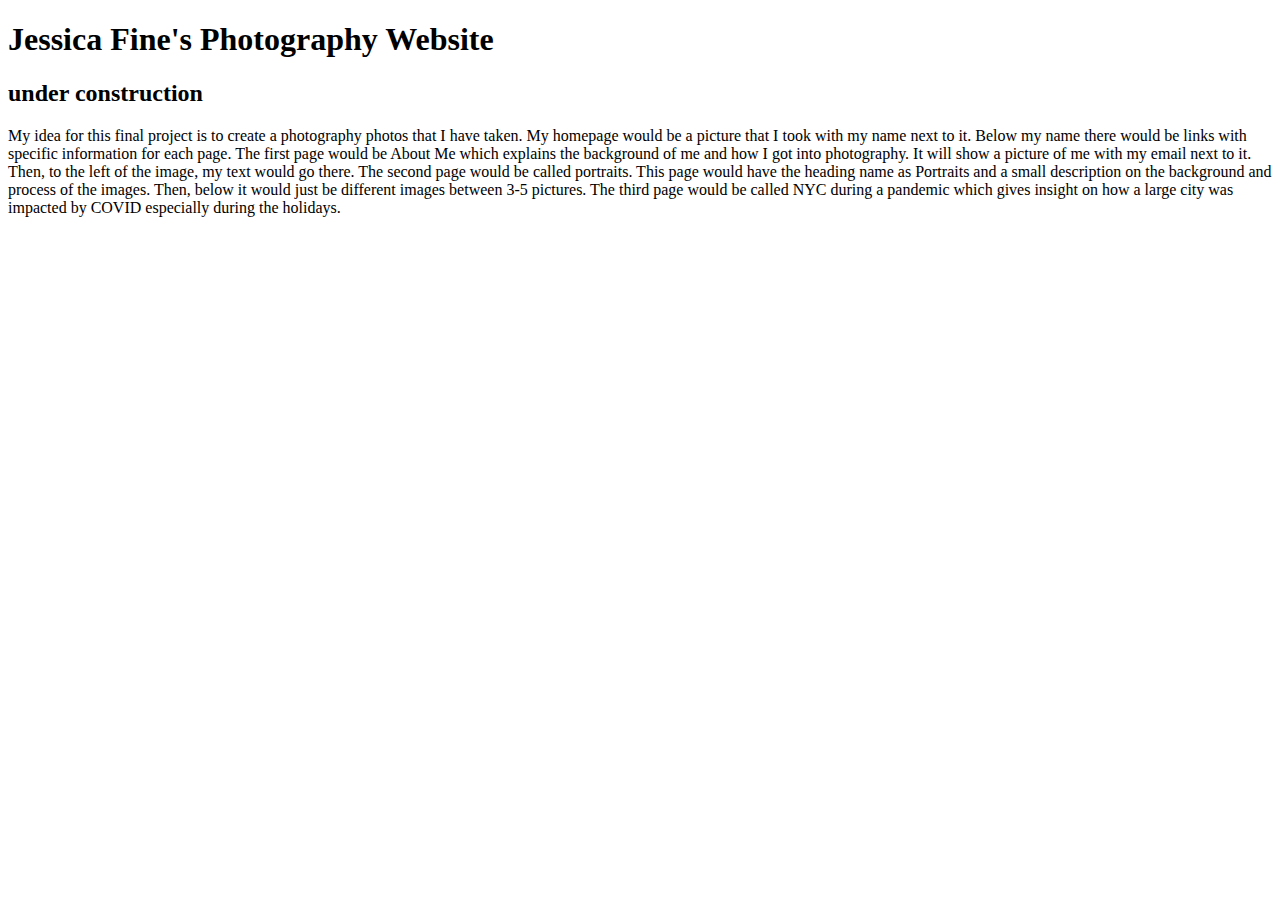
<file: index.html>
<!DOCTYPE html>
<html lang="en">
<head>
    <meta charset="UTF-8">
    <meta name="viewport" content="width=device-width, initial-scale=1.0">
    <title>Jfinephotography</title>
</head>

<body>
    <header>
        <h1> Jessica Fine's Photography Website </h1>
        <h2> under construction </h2>
    </header>
  

    <main> 
        <p> My idea for this final project is to create a photography photos that I have taken. My homepage would be a picture that I took with my name next to it. Below my name there would be links with specific information for each page. 

            The first page would be About Me which explains the background of me and how I got into photography. It will show a picture of me with my email next to it. Then, to the left of the image, my text would go there. 

            The second page would be called portraits. This page would have the heading name as Portraits and a small description on the background and process of the images. Then, below it would just be different images between 3-5 pictures. 

            The third page would be called NYC during a pandemic which gives insight on how a large city was impacted by COVID especially during the holidays. </p>
    </main>

</body>
</html>
</file>
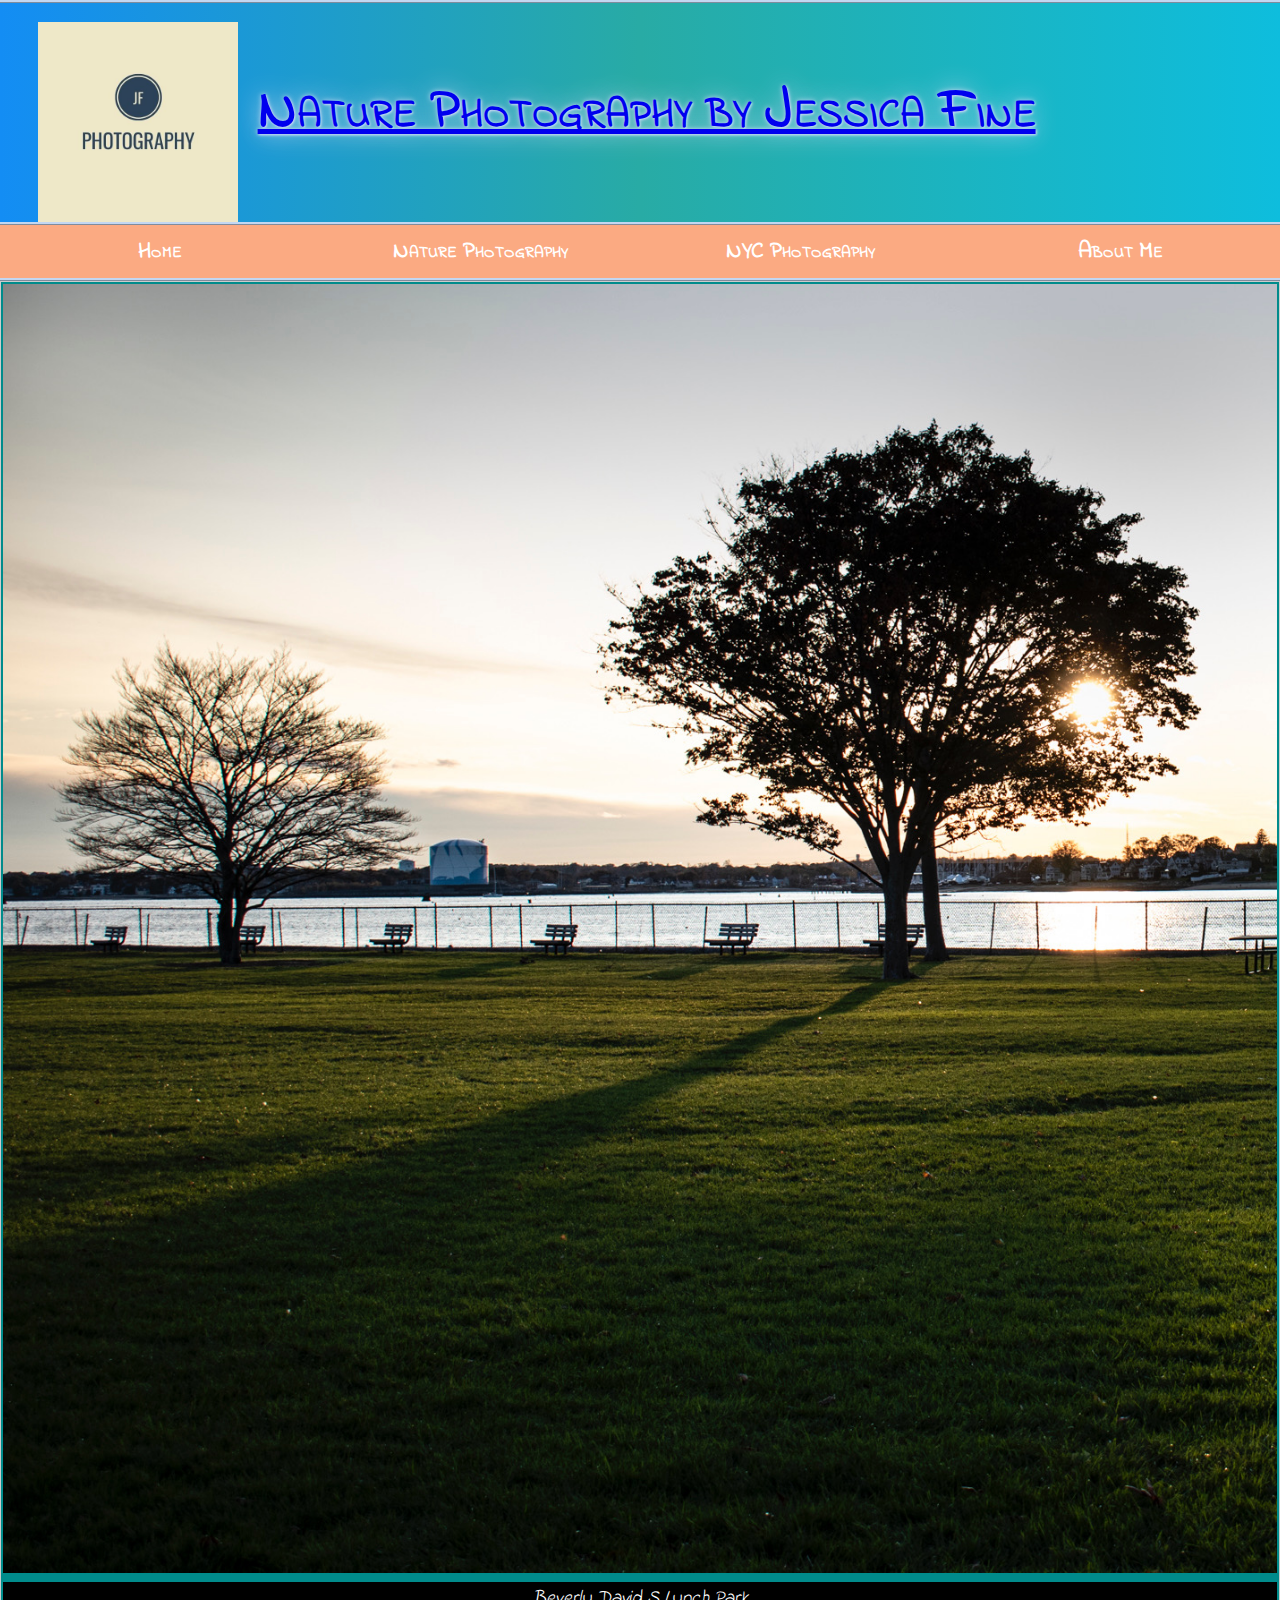
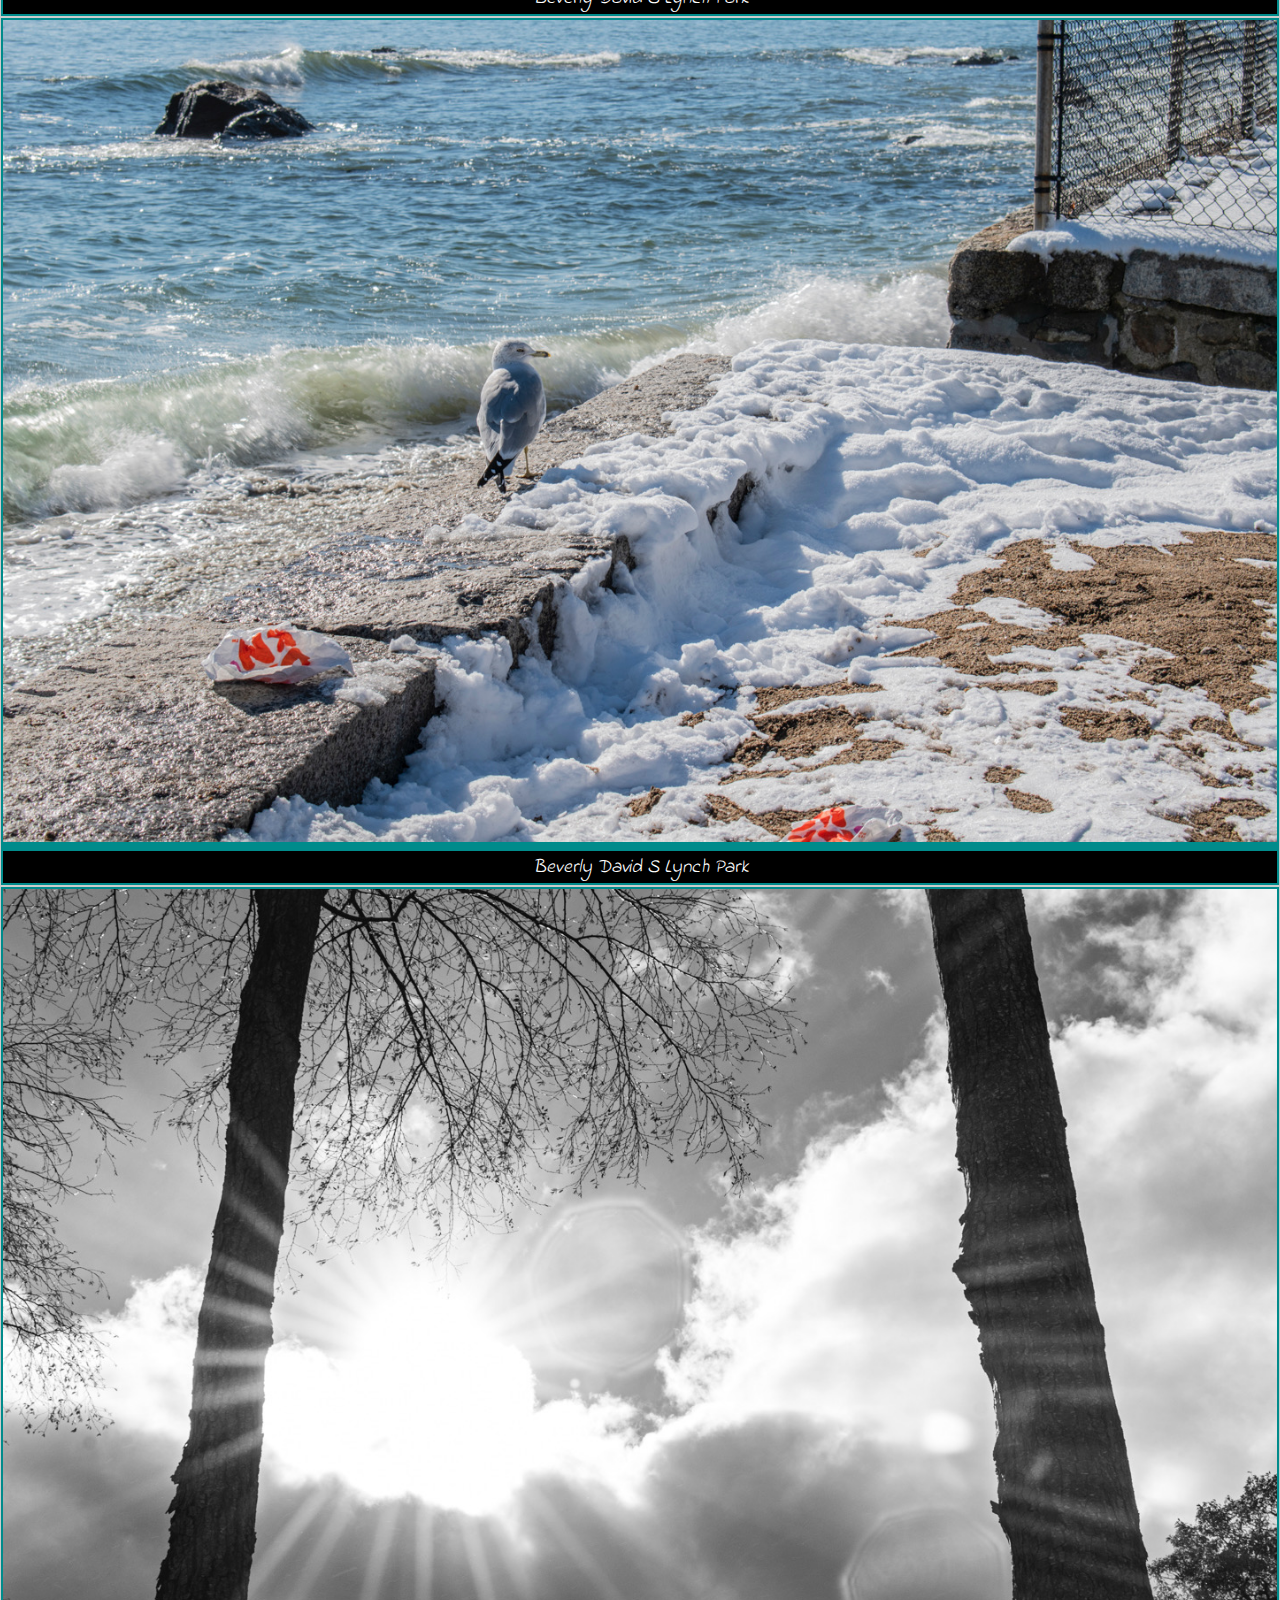
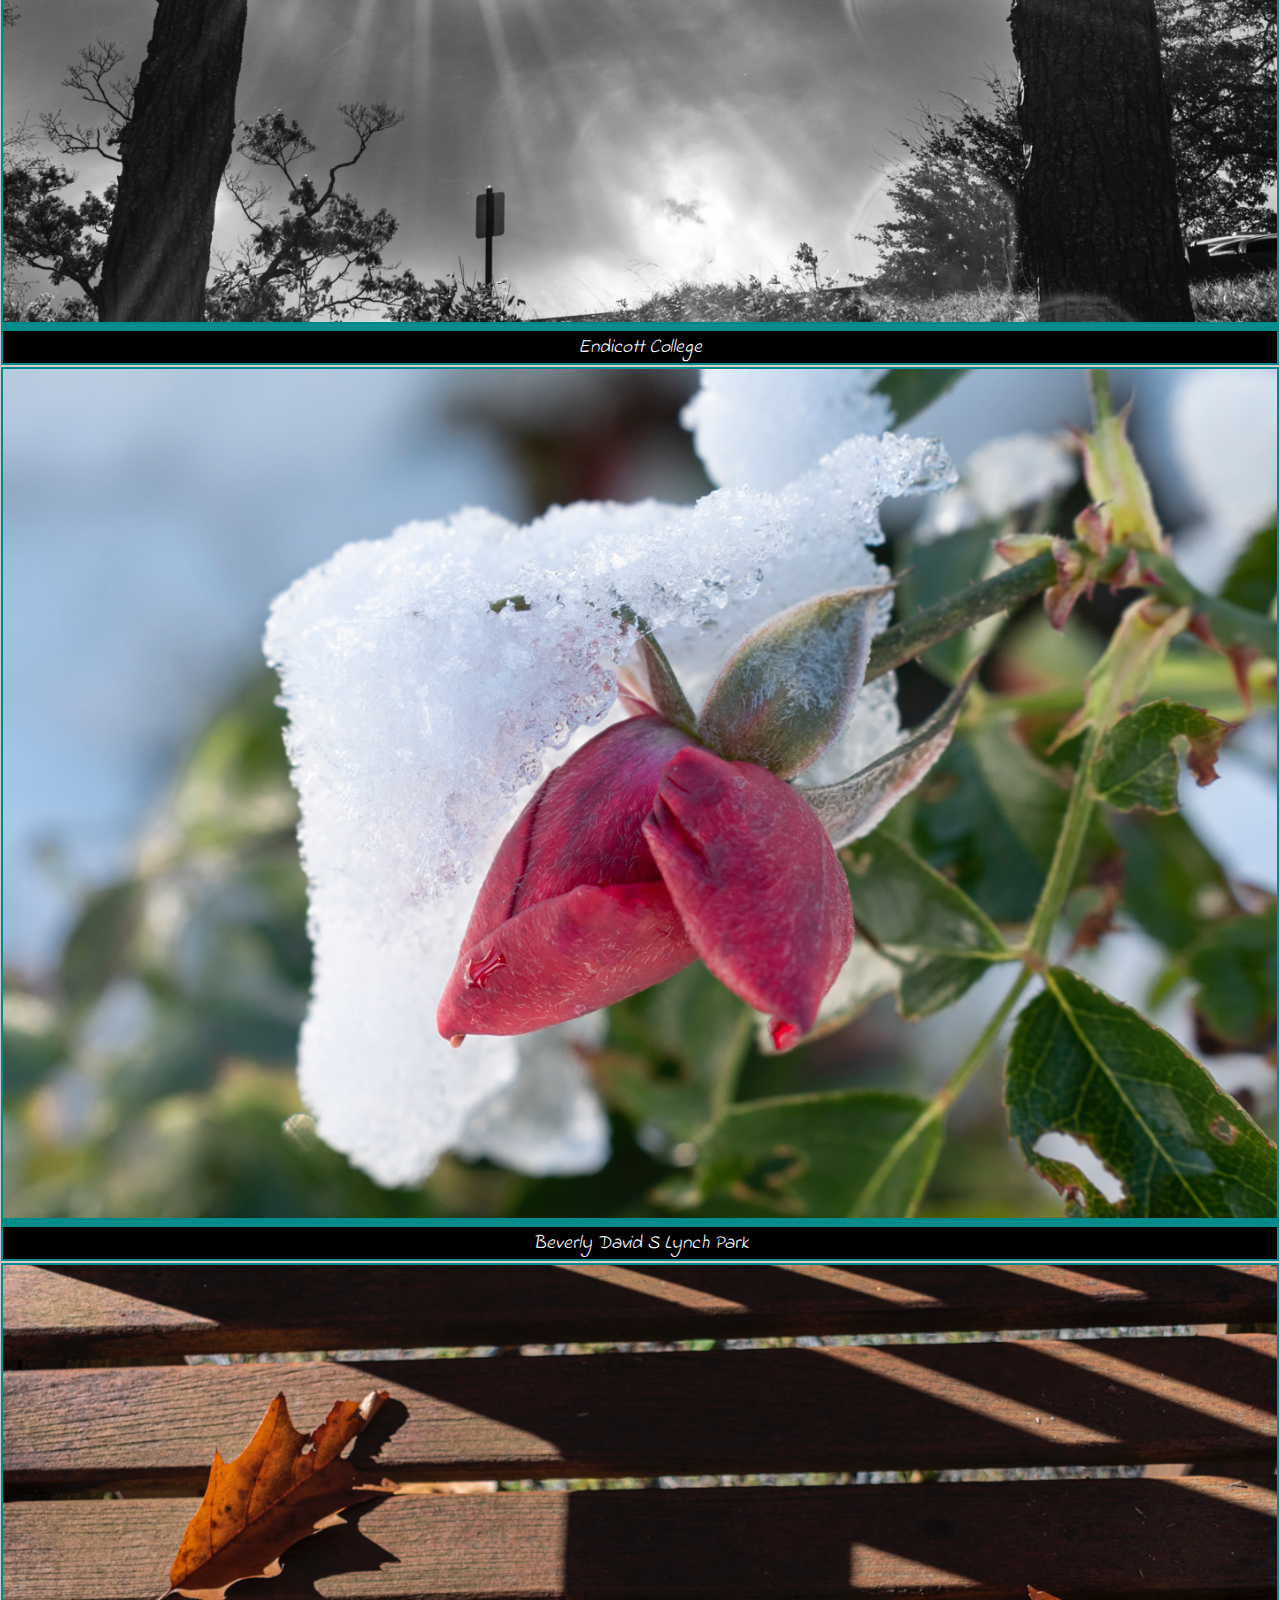
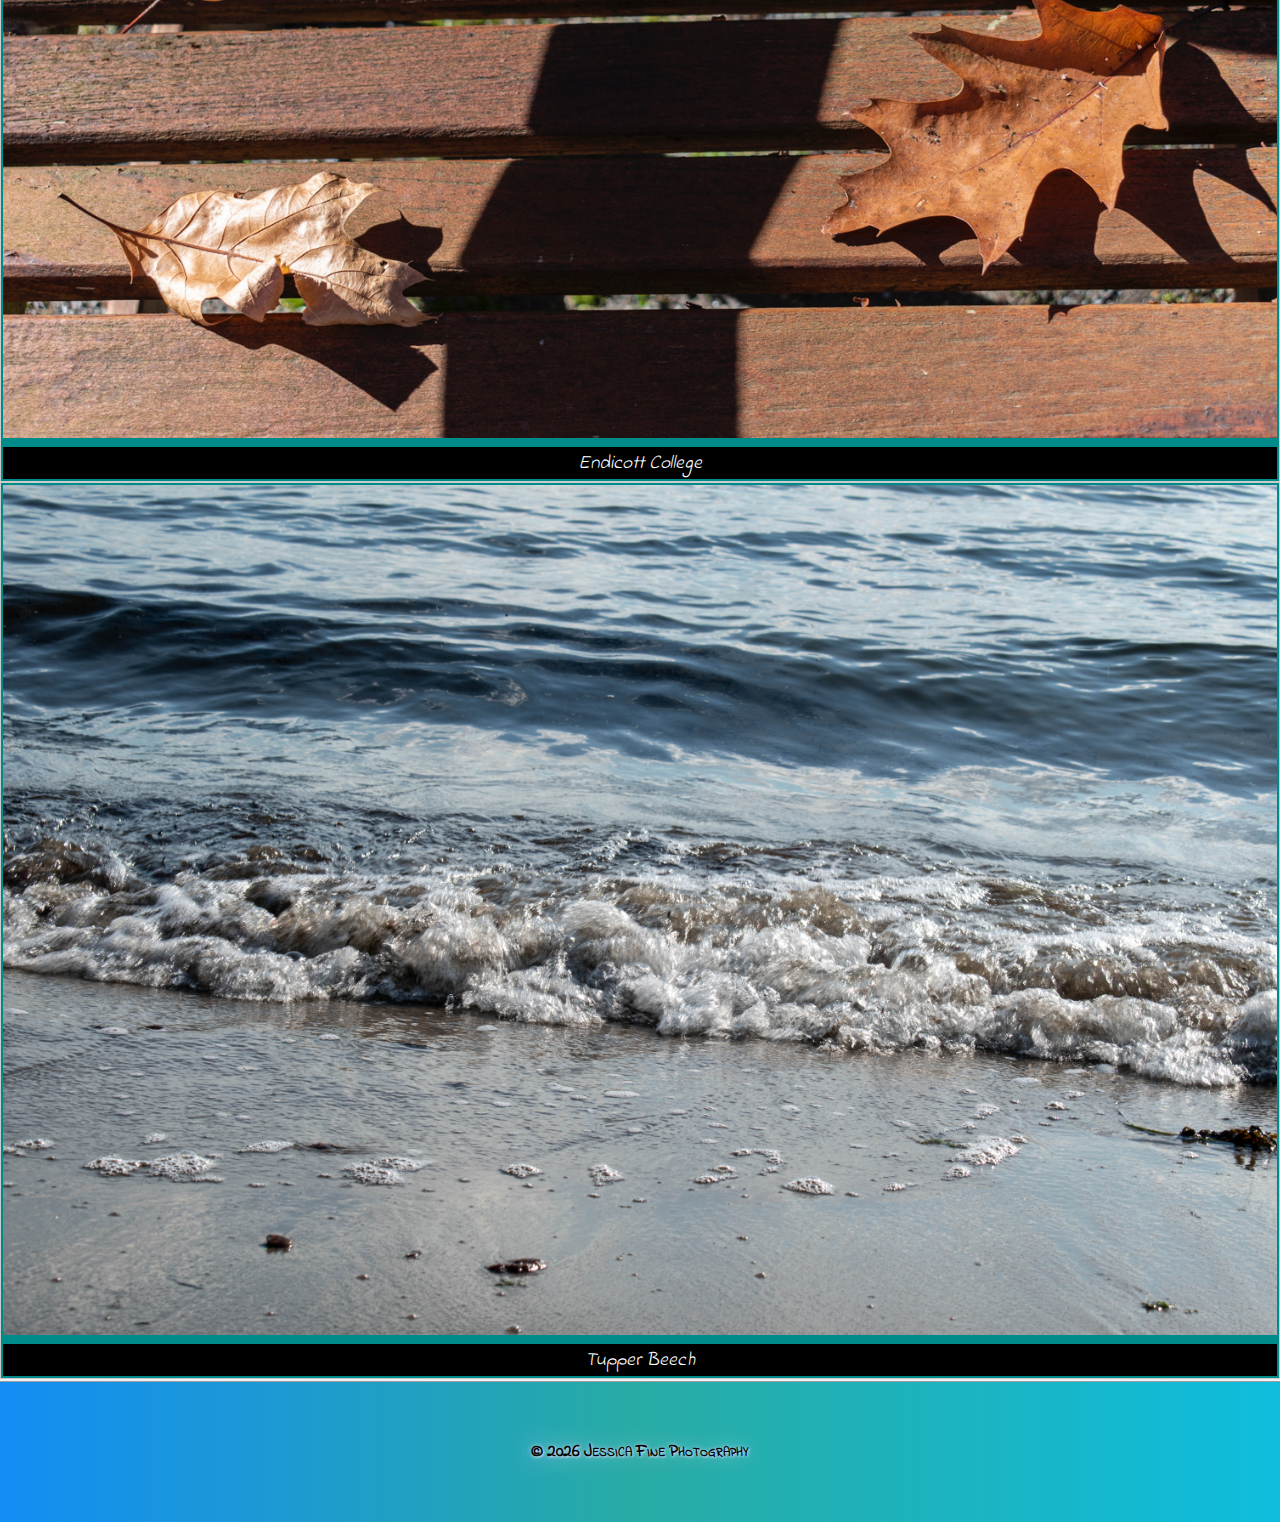
<file: naturephotos.html>
<!DOCTYPE html>
<html lang="en">
<head>
	<meta charset="utf-8">
	<meta name="description" content="This sentence will appear under the link in search engine results.">
	<meta name="keywords" content="list,of,words,separated,by,commas,that,describe,your,site">
	<meta name="author" content="Jessica Fine">

	<!-- viewport -->
	<meta name="viewport" content="width=device-width, initial-scale=1">

    <!-- shiv which should be a shim -->
    <!--[if lt IE 9]>
	  <script src="https://oss.maxcdn.com/libs/html5shiv/3.7.0/html5shiv.js"></script>
	<![endif]-->

	<!-- tab title -->
	<title>Jessica Fine Photography</title>

	<!-- favicon link -->
	<link rel="shortcut icon" href="images/favicon.ico">

	<!-- stylesheets -->
	<link rel="stylesheet" href="styles/normalize.css">
	<link rel="stylesheet" href="nature/main.css">
	<link rel="stylesheet" href="styles/slicknav.css">
	<link href="https://fonts.googleapis.com/css2?family=Indie+Flower&display=swap" rel="stylesheet">

   <!-- slicknav -->
   <script src="https://code.jquery.com/jquery-2.1.3.min.js"></script>   <!-- Link to jQuery Content Delivery Network - Necessary for SlickNav to work correctly -->
   <script src="js/jquery.slicknav.min.js"></script>                     <!-- Link to the slicknav file inside the js folder - Necessary for SlickNav to work correctly -->

 <!-- slicknav javascript - this javascript code will use the UL inside the nav_menu tag to build the same menu in slickNav format -->
 <script type="text/javascript">
     $(document).ready(function(){
     $('.nav_menu').slicknav({prependTo:"#mobilemenu"});
     });
   </script> 
</head>

<body>
	<header class="clearfix">
		<a href="index.html"><img src="images/jflogo.jpg"></a>
		<h1><a href="naturephotos.html">Nature Photography by Jessica Fine </a></h1>
    </header>

    <nav id="mobilemenu"></nav>
	<nav class="nav_menu">
    	<ul>
            <li><a href="index.html">Home</a></li>
            <li><a href="naturephotos.html">Nature Photography</a></li>
        	<li><a href="nycphotos.html">NYC Photography</a></li>
        	<li><a href="aboutme.html">About Me</a></li>
      </ul>
    </nav>
    <button onclick="topFunction()" id="cornerBtn" title="Return To Top">Return To Top</button>
  
    <script>  
    // When the user scrolls down 20px from the top of the document, show the button
    window.onscroll = function() {scrollFunction()};
  
    function scrollFunction() {
      if (document.body.scrollTop > 800 || document.documentElement.scrollTop > 800) {
      document.getElementById("cornerBtn").style.display = "block";
      } else {
      document.getElementById("cornerBtn").style.display = "none";
      }
    }
  
    // When the user clicks on the button, scroll to the top of the document
    function topFunction() {
      document.body.scrollTop = 0;
      document.documentElement.scrollTop = 0;
    }
    </script>
    
          <figure>
                <img src="nature/image1.JPG" alt="Sunset" style="width:100%">
                <figcaption>Beverly David S Lynch Park </figcaption> 
              </figure>
              
              <figure>
                <img src="nature/image2.JPG" alt="Ocean" style="width:100%">
                <figcaption>Beverly David S Lynch Park </figcaption> 
              </figure>

              <figure>
                <img src="nature/image5.JPG" alt="Sun" style="width:100%">
                <figcaption>Endicott College</figcaption> 
              </figure>

              <figure>
                <img src="nature/image3.JPG" alt="Overview" style="width:100%">
                <figcaption>Beverly David S Lynch Park </figcaption> 
              </figure>

              <figure>
                <img src="nature/image6.JPG" alt="Shadow" style="width:100%">
                <figcaption>Endicott College</figcaption> 
              </figure>

              <figure>
                <img src="nature/image4.JPG" alt="Ocean" style="width:100%">
                <figcaption>Tupper Beech </figcaption> 
              </figure>

        </main>
        <script>
            window.onload = function() {
                var d = new Date();
                document.getElementById("copyright").innerHTML = d.getFullYear();
            }
        </script>
    
        <footer>
            <p>&copy; <span id="copyright"></span> Jessica Fine Photography</p>
        </footer>
</body>
</html>
</file>
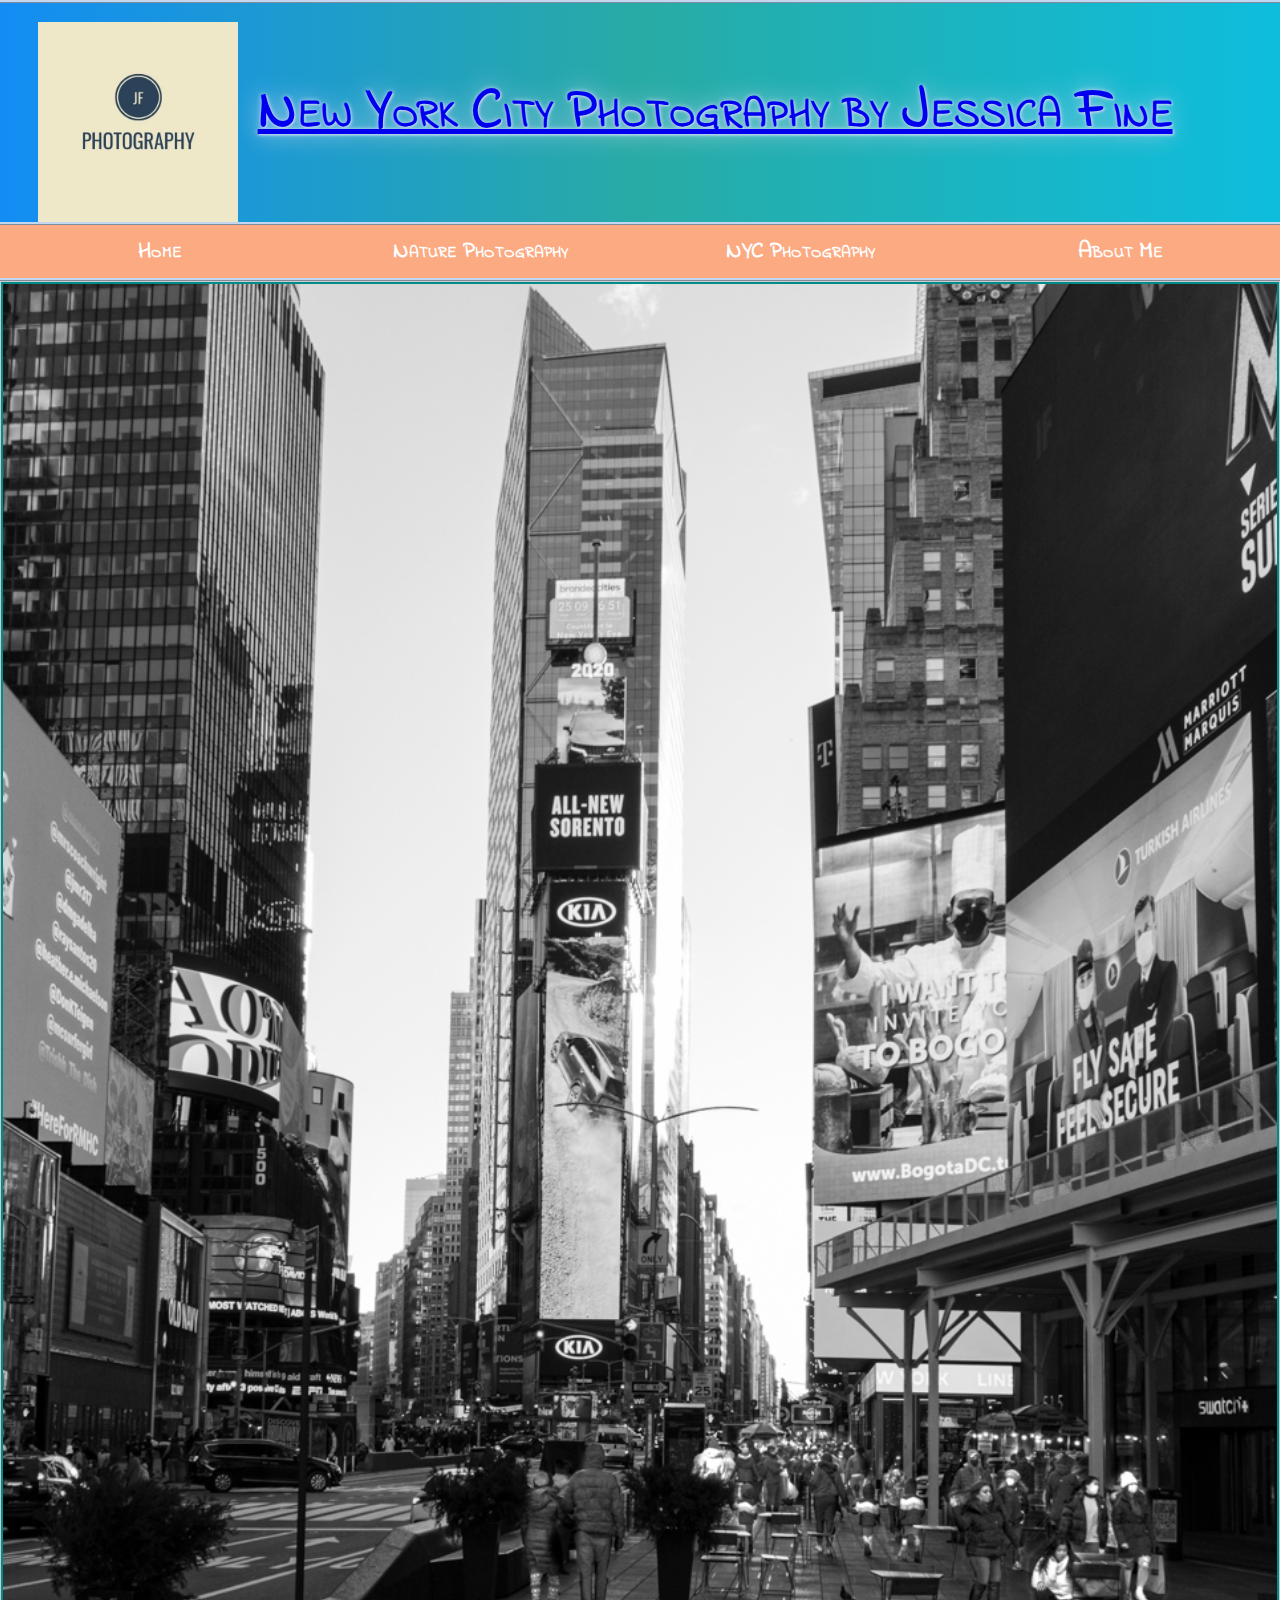
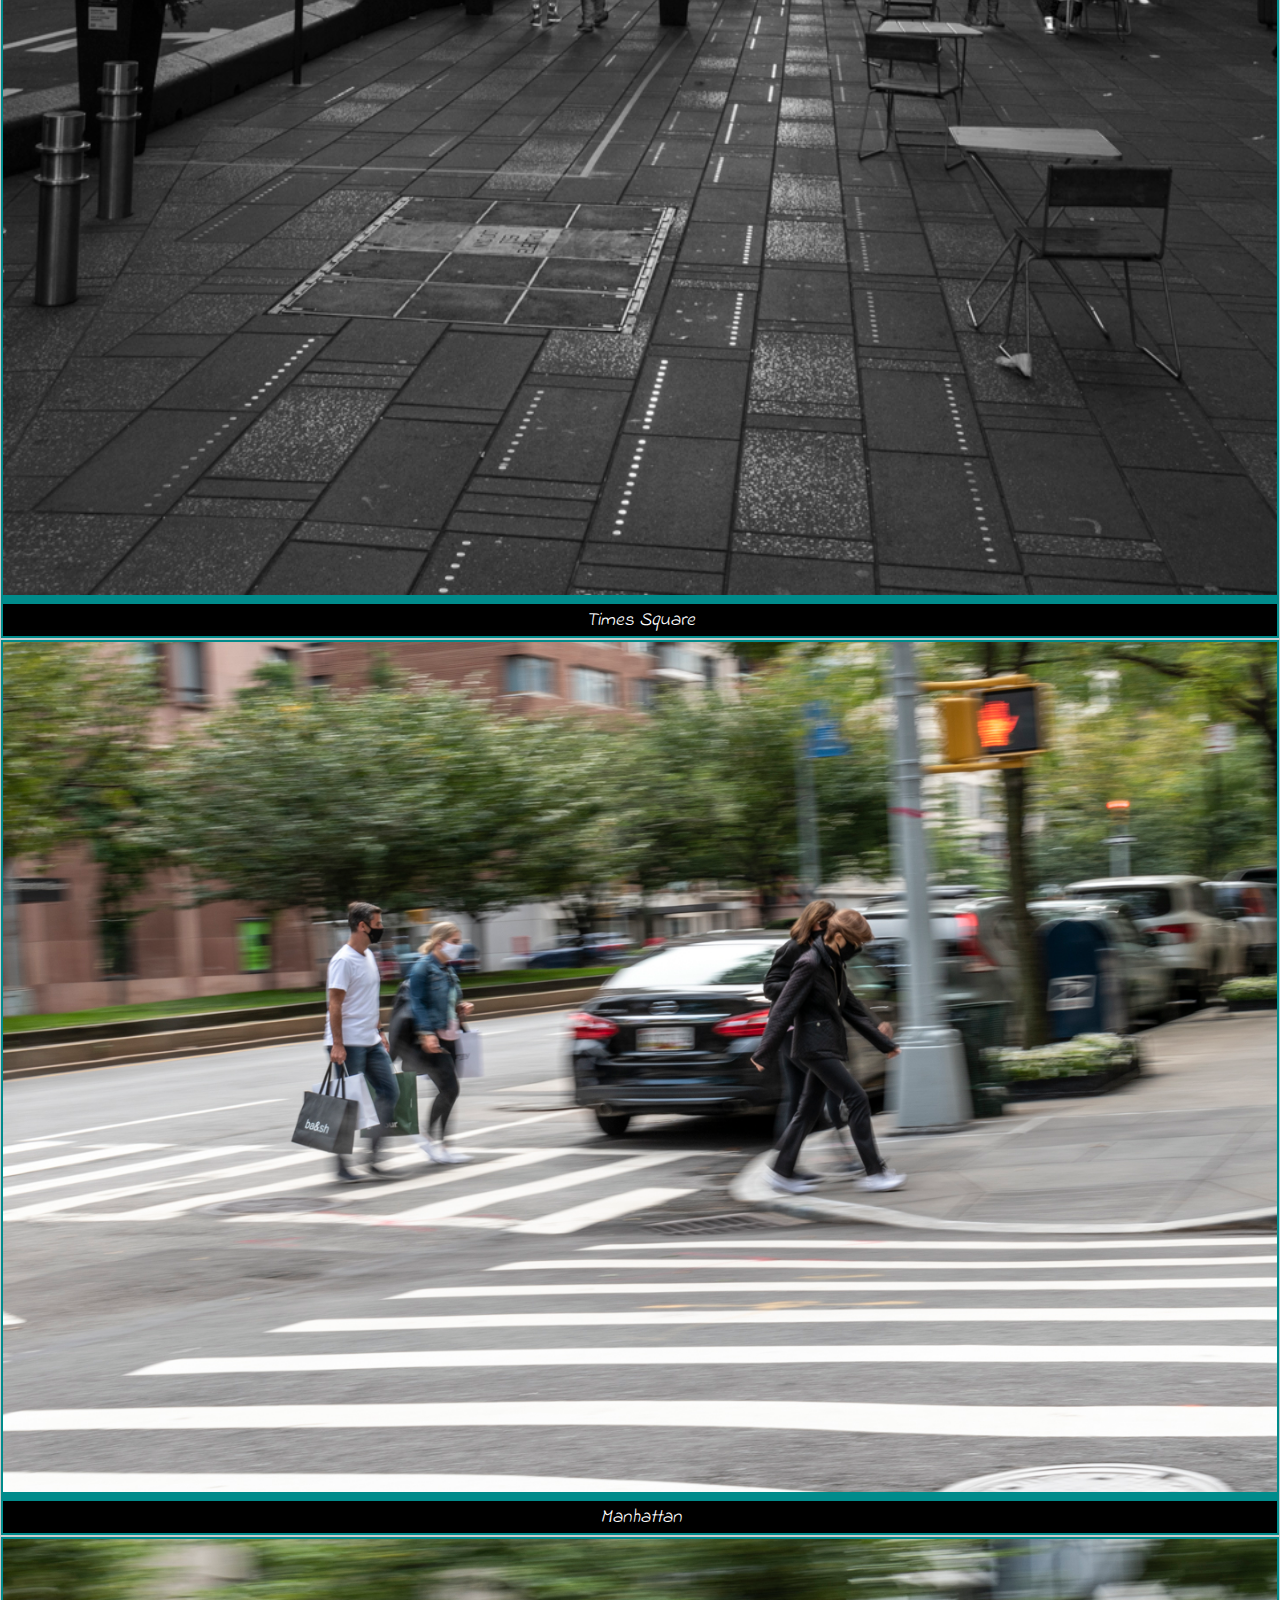
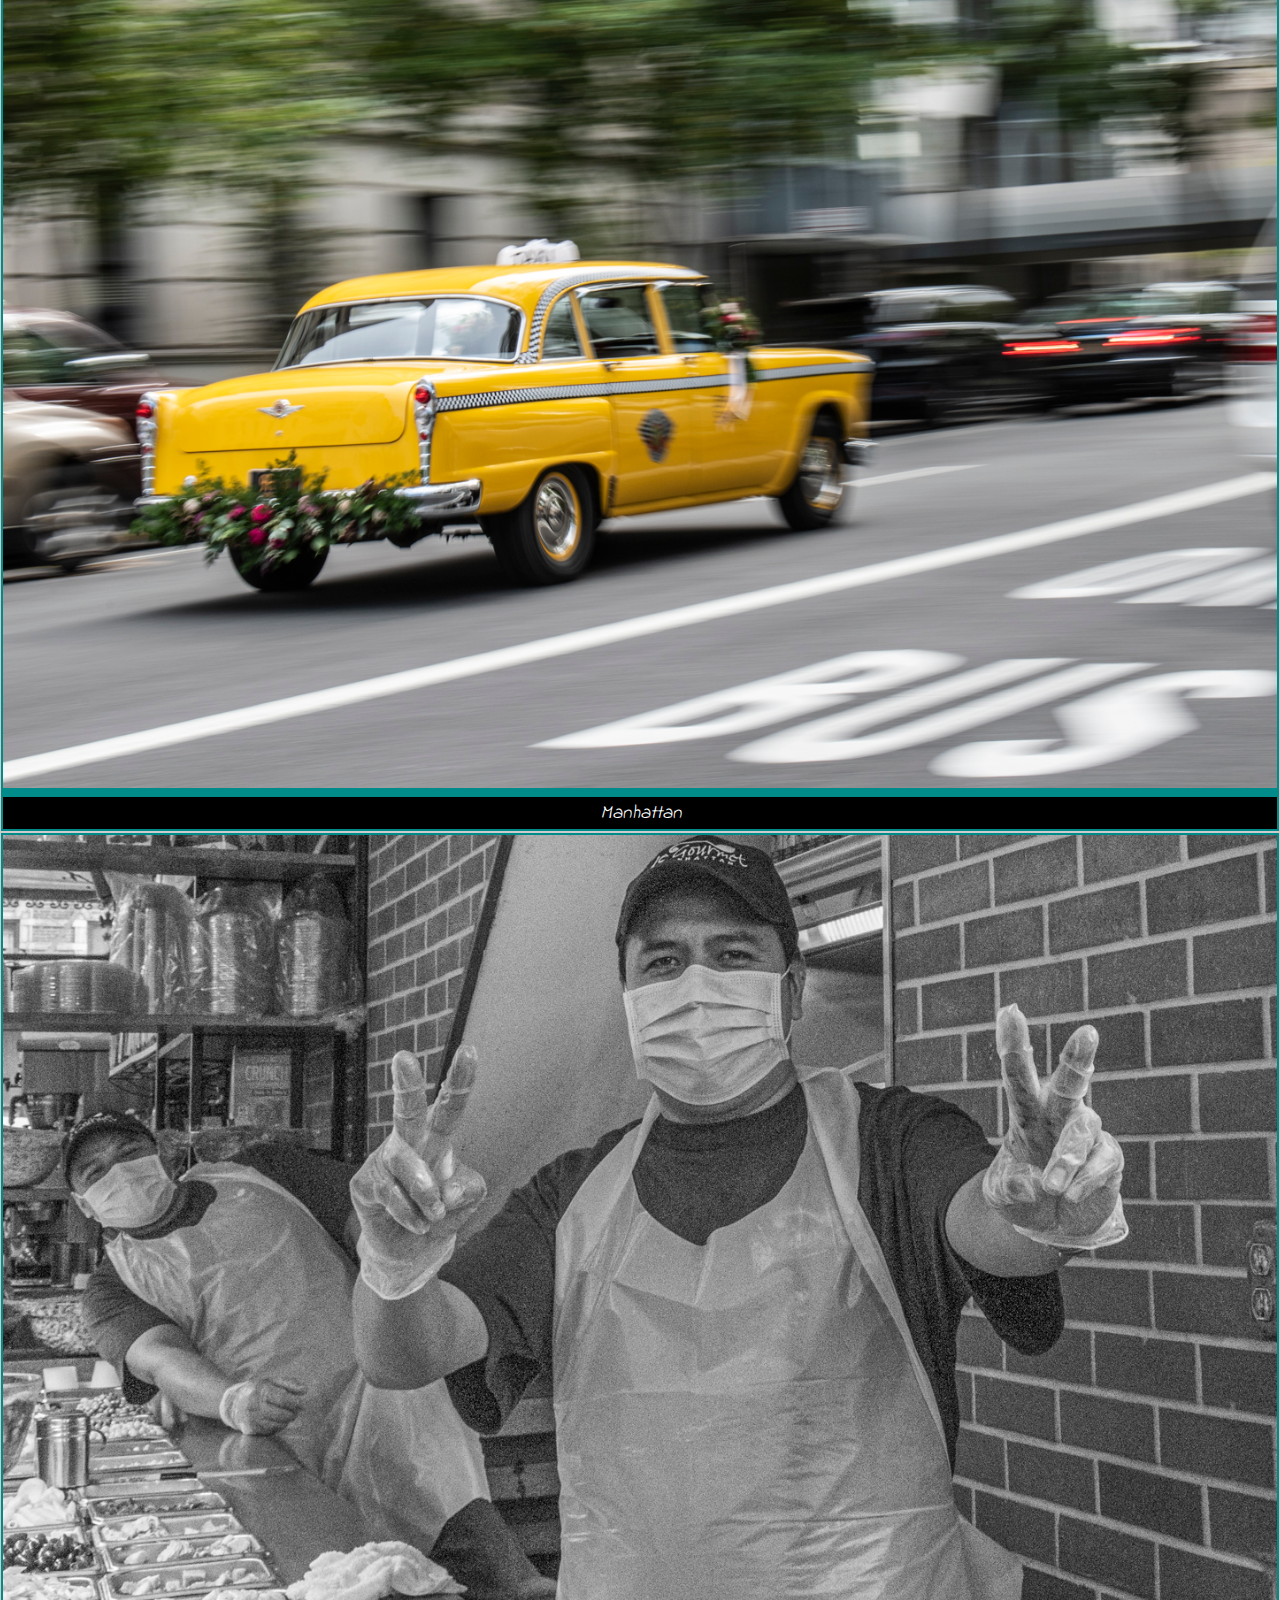
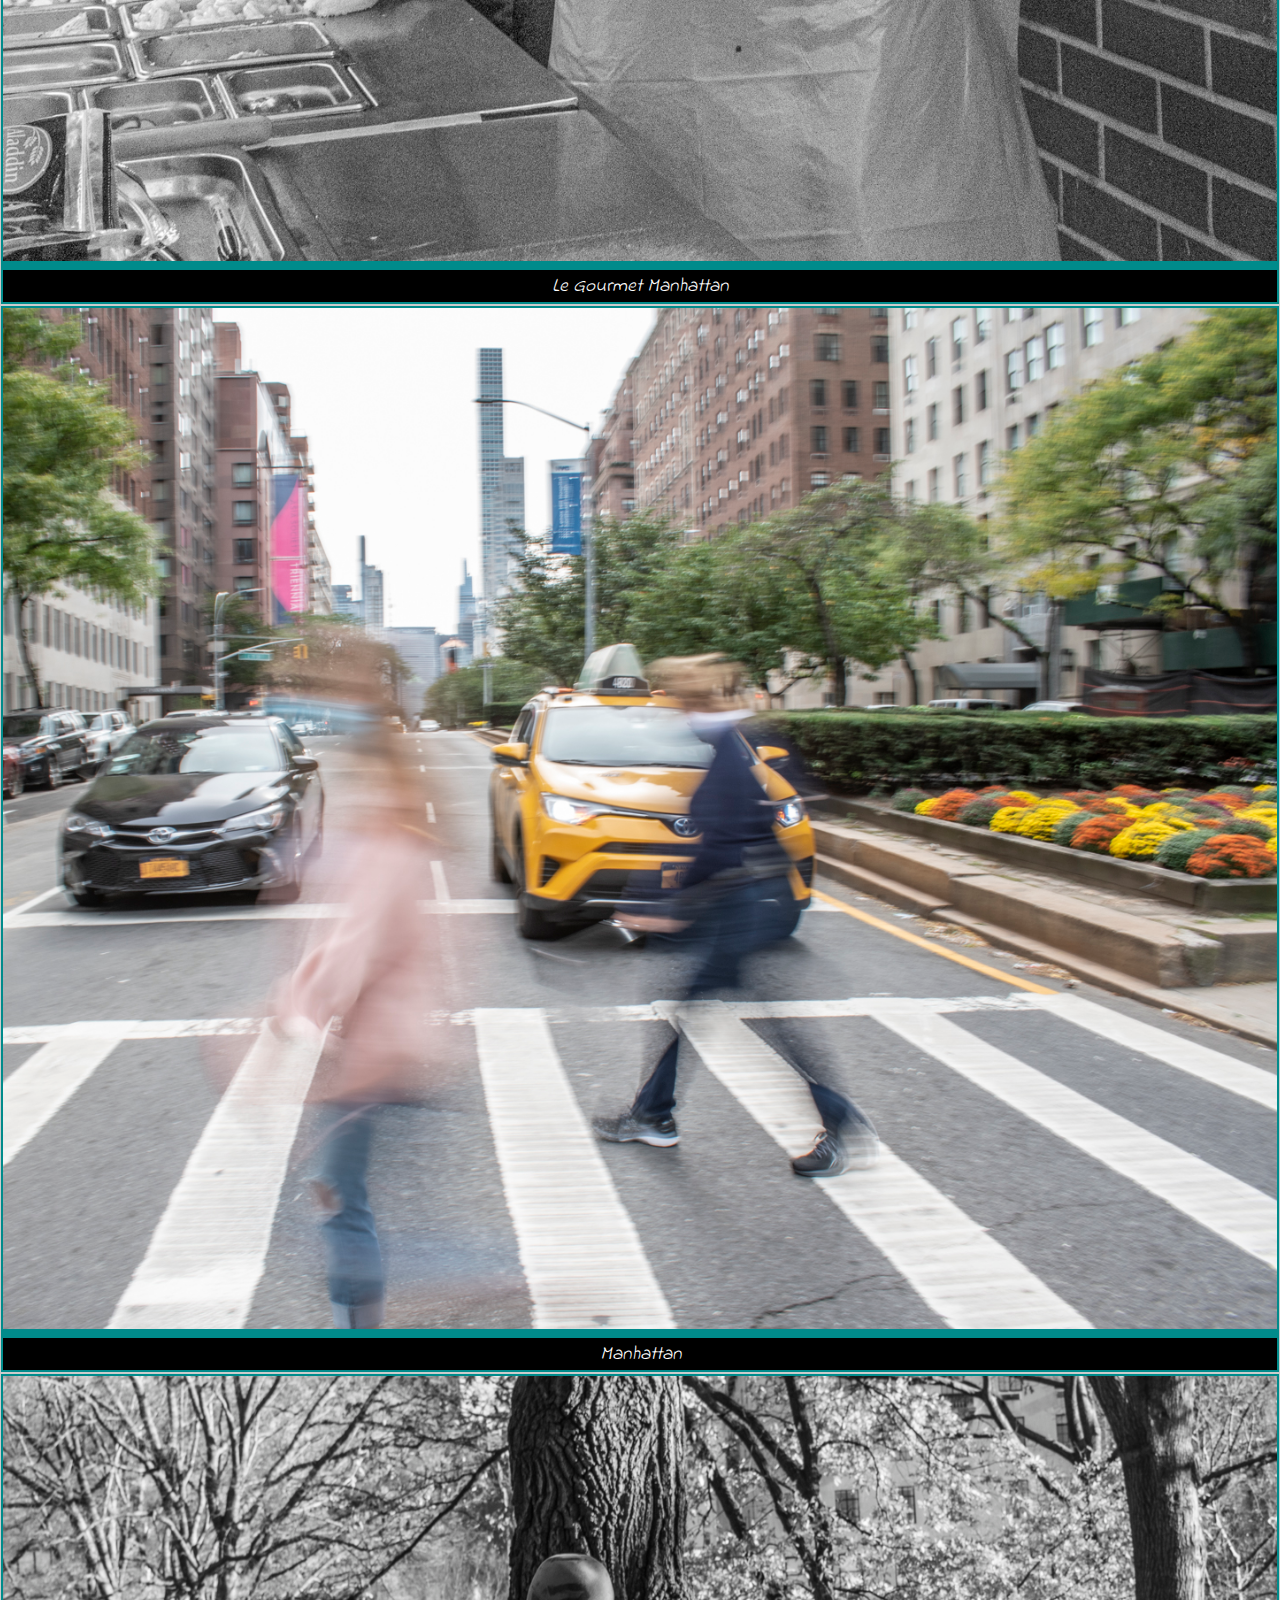
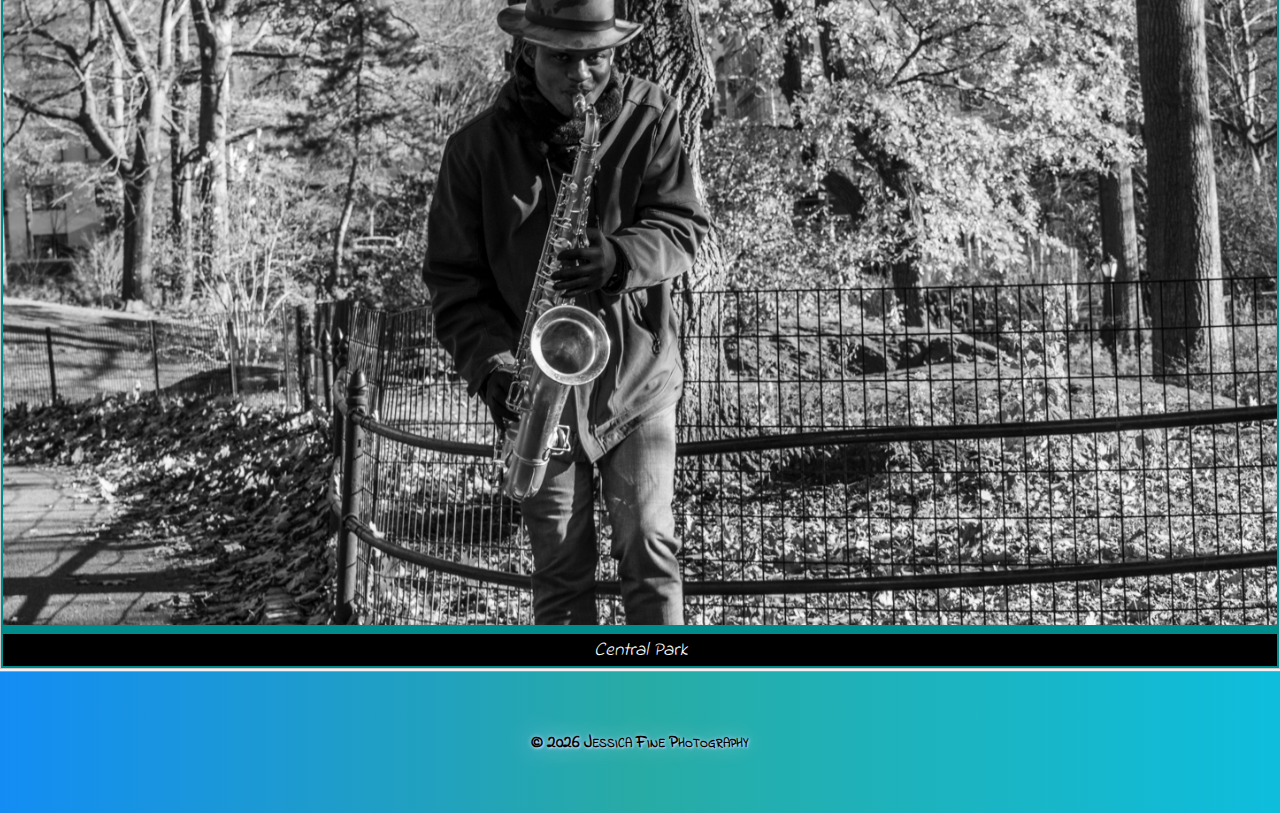
<file: nycphotos.html>
<!DOCTYPE html>
<html lang="en">
<head>
	<meta charset="utf-8">
	<meta name="description" content="This sentence will appear under the link in search engine results.">
	<meta name="keywords" content="list,of,words,separated,by,commas,that,describe,your,site">
	<meta name="author" content="Jessica Fine">

	<!-- viewport -->
	<meta name="viewport" content="width=device-width, initial-scale=1">

    <!-- shiv which should be a shim -->
    <!--[if lt IE 9]>
	  <script src="https://oss.maxcdn.com/libs/html5shiv/3.7.0/html5shiv.js"></script>
	<![endif]-->

	<!-- tab title -->
	<title>Jessica Fine Photography</title>

	<!-- favicon link -->
	<link rel="shortcut icon" href="images/favicon.ico">

	<!-- stylesheets -->
	<link rel="stylesheet" href="styles/normalize.css">
	<link rel="stylesheet" href="nature/main.css">
	<link rel="stylesheet" href="styles/slicknav.css">
	<link href="https://fonts.googleapis.com/css2?family=Indie+Flower&display=swap" rel="stylesheet">

<!-- slicknav -->
<script src="https://code.jquery.com/jquery-2.1.3.min.js"></script>   <!-- Link to jQuery Content Delivery Network - Necessary for SlickNav to work correctly -->
<script src="js/jquery.slicknav.min.js"></script>                     <!-- Link to the slicknav file inside the js folder - Necessary for SlickNav to work correctly -->

<!-- slicknav javascript - this javascript code will use the UL inside the nav_menu tag to build the same menu in slickNav format -->
<script type="text/javascript">
  $(document).ready(function(){
  $('.nav_menu').slicknav({prependTo:"#mobilemenu"});
  });
</script> 
</head>

<body>
	<header class="clearfix">
		<a href="index.html"><img src="images/jflogo.jpg"></a>
		<h1><a href="nycphotos.html">New York City Photography by Jessica Fine </a></h1>
    </header>

    <nav id="mobilemenu"></nav>
	<nav class="nav_menu">
    	<ul>
            <li><a href="index.html">Home</a></li>
            <li><a href="naturephotos.html">Nature Photography</a></li>
        	<li><a href="nycphotos.html">NYC Photography</a></li>
        	<li><a href="aboutme.html">About Me</a></li>
    	</ul>
  </nav>
  <div><button onclick="topFunction()" id="cornerBtn" title="Return To Top">Return To Top</button></div>
  <script>
  // When the user scrolls down 20px from the top of the document, show the button
  window.onscroll = function() {scrollFunction()};

  function scrollFunction() {
    if (document.body.scrollTop > 800 || document.documentElement.scrollTop > 800) {
    document.getElementById("cornerBtn").style.display = "block";
    } else {
    document.getElementById("cornerBtn").style.display = "none";
    }
  }

  // When the user clicks on the button, scroll to the top of the document
  function topFunction() {
    document.body.scrollTop = 0;
    document.documentElement.scrollTop = 0;
  }
  </script>
          <figure>
                <img src="nyc/image7.jpg" alt="Ocean" style="width:100%">
                <figcaption>Times Square</figcaption> 
          </figure>
          
          <figure>
                <img src="nyc/image1.JPG" alt="people" style="width:100%">
                <figcaption>Manhattan</figcaption> 
              </figure>
              
              <figure>
                <img src="nyc/image2.JPG" alt="taxi" style="width:100%">
                <figcaption>Manhattan</figcaption> 
              </figure>

              <figure>
                <img src="nyc/image6.jpg" alt="Ocean" style="width:100%">
                <figcaption>Le Gourmet Manhattan</figcaption> 
              </figure>

              <figure>
                <img src="nyc/image3.JPG" alt="slowmotion" style="width:100%">
                <figcaption>Manhattan</figcaption> 
              </figure>
              
              <figure>
                <img src="nyc/image4.JPG" alt="park" style="width:100%">
                <figcaption>Central Park</figcaption> 
              </figure>

              

        </main>
        <script>
            window.onload = function() {
                var d = new Date();
                document.getElementById("copyright").innerHTML = d.getFullYear();
            }
        </script>
    
        <footer>
            <p>&copy; <span id="copyright"></span> Jessica Fine Photography</p>
        </footer>
</body>
</html>
</file>
<file: nature/main.css>
/* Universal Selector */
* {
	margin: 0;
	padding: 0;
	box-sizing: border-box;
}
/* Clear Fix */
.clearfix::after {
	content: "";
	clear: both;
	display: table;
}
/* Elements */
html {
	background: lightgray;
	background-image: url("../images/background2.JPG");
	background-attachment: fixed;
}
body {
	font-family: 'Indie Flower', cursive;
	font-size: 120%;
	width: 100%;
	margin: 0 auto;
	color: white;
    background:darkcyan;
}
header {
        width: 100%;
        margin: 0;
        background-image: linear-gradient(to right, #138df4, #28aba5, #0ebddd);
        border-bottom: 3px ridge #c3d7f1;
        border-top: 3px ridge #c3d7f1;
}
header h1 {
        font-size: 300%;
        font-variant: small-caps;
        padding: .5em 0 0;
        text-shadow: 1px 1px 2px #c3d7f1, 0 0 25px #c3d7f1, 0 0 5px #c3d7f1;
}
header img {
	float: left;
	margin: 1em 1em 0 2em;
	max-width: 200px;
    width: 100%;
}
/* Navigation Menu*/
.nav_menu {
	border-bottom: 3px ridge #c3d7f1;
}
.nav_menu ul {
	display: flex;
	list-style-type: none;
	padding: 0; 
}
.nav_menu ul li {
	width: 25%;
	background-color: #fbaa82;
	margin: 0;
	text-align: center; 
	transition: all .75s;
}
.nav_menu ul li a {
	display: inline-block;
	width: 100%;
	padding: 10px 0;
	text-decoration: none;
	font-size: 120%;
	color: white;
	font-weight: bold;
	font-variant: small-caps;
	transition: all .75s;
}
.nav_menu ul li a:hover {
	background-color: #3dbee1;
	color: black;
}
/* SideBar Menu */
.bookmarks {
	float: left;
	width: 12%;
	margin: 5em 2em 0 3em;
	position: sticky;
	top: 100px;
}
.bookmarks ul {
	list-style: none;
	width: 95%;
	margin: 2em 0 0;
}
.bookmarks ul li {
	margin: 0 1em 3px 0;
	transition: all .5s;
}
.bookmarks ul li a {
	padding: .5em .5em;
	display: block;
	background-color: #fbaa82;
	border: 1px solid #0e3acf;
	color: white;
	font-weight: bold;
	text-decoration: none;
	border-radius: 5px;
	margin-left: 0;
	transition: all .5s;
}
.bookmarks ul li a:hover {
	background-color: #3dbee1;
	color: black;
	border: 1px solid white;
}
.bookmarks ul li:hover {
	margin: 0 0 3px 1em;
}
/* Scroll-To-Top Button */
#myBtn {
	display: none; /* Hidden by default */
	width: 88%;
	z-index: 99; /* Make sure it does not overlap */
	border: 1px solid purple;
	outline: none; /* Remove outline */
	background-color: orange; /* Set a background color */
	color: white; /* Text color */
	font-weight: bold;
	cursor: pointer; /* Add a mouse pointer on hover */
	padding: .5em .5em;
	margin: 0 1em 3px 0;
	text-align: left;
	transition: all .5s;
	font-family: 'Nova Square', cursive;
	font-size: 100%;
	border-radius: 5px;
}
#myBtn:hover {
	background-color: red;
	color: yellow;
	margin: 0 0 3px 1em;
	border: 1px solid white;
}
#cornerBtn {
	display: none; /* Hidden by default */
	position: fixed;
	left: 5px;
	bottom: 150px;
	z-index: 99; /* Make sure it does not overlap */
	border: 1px solid black;
	outline: none; /* Remove outline */
	font-weight: bold;
	cursor: pointer; /* Add a mouse pointer on hover */
	padding: .5em .5em;
	margin: 0 1em 3px 0;
	font-family: 'Indie Flower', cursive;
	font-size: 100%;
	border-radius: 5px;
	background-color: #fbaa82;
	color: white;
	transition: all .5s;
}
#cornerBtn:hover {
	background-color: #3dbee1;
	color: black;
	border: 1px solid white;
}
figure {
    border: 1px #cccccc solid;
    padding: 2px;
    margin: auto;
}
  figcaption {
    background-color: black;
    color: white;
    font-style: italic;
    padding: 2px;
    text-align: center;
}
/* footer */
footer {
	clear: both;
	width: 100%;
	margin: 0;
	padding: 3em 0;
	background-color: white;
    border-top: 3px ridge #f0f0f5;
    background-image: linear-gradient(to right, #138df4, #28aba5, #0ebddd);
}
footer p {
	font-size: 90%;
	font-weight: bold;
	text-shadow: 1px 1px 2px #c3d7f1, 0 0 25px #c3d7f1, 0 0 5px #c3d7f1;
	font-variant: small-caps;
	text-align: center;
	color: black;
}
/* Hide SlickNav in Full Screen Mode */
.slicknav_menu {
	display: none;
}
/* Media Quaries */
@media only screen and (max-width: 1100px) {
	
	/* remove the sidebar from the homepage and make the rest of the page full width */
	.bookmarks {
		display: none;
	}
	#homepage, #discography {
		float: none;
		width: 99%;
		margin: 0 auto;
	}

}
@media only screen and (max-width: 850px) {
	
	/* image gallery - drop down from 4 columns to 3 columns */
	.column {
		flex: 33.3%;
		max-width: 33.3%;
	}
	.pimgLeft img, .pimgRight img {
		float: none;
		display: block;
		margin: 0 auto;
	}
	
}
@media only screen and (max-width: 767px) {
	
	/*  Hide the navigation menu and display the slicknav compact menu  */
	.nav_menu {
		display: none;
	}
	#mobilemenu {
		display: block;
	  }
	.slicknav_menu {
		display: block;
		width: 100%;
		background-color: black !important;
	}

	
	/*  Increase body and main width and decrease font size  */
	body, main {
		width: 100%;
		font-size: 85%;
	}
	
	/*  Removed float from header image, display as block and auto margins to center in display  */
	header img {
		float: none;
		display: block;
		margin: 0 auto;
		padding: 1em 0;
		max-width: 60%;
	}
	h1 {
		font-size: 120%;
		text-align: center;
	}
	
	/*  Remove float from section and increase width to 100%  */
	section {
		float: none;
		width: 100%;
		margin: 1em 0 2em;
	}
	
	/*  Hide the bookmarks sidebar  */
	.bookmarks {
		display: none;
	}
	
	/*  Increase width of article and div to 100%, remove side margins and side padding and remove border radius  */
	article, div {
		width: 100%;
		margin: 0 0 2em;
		padding: 2em 0;
		border-radius: 0;
	}
	
	/*  Remove border and box shadow from videos and resize to 100% width  */
	.videowrapper {
		border: 0;
		box-shadow: none;
		width: 100%;
	}
	
	/*  reset the "twocol" class to one column  */
	.twocol {
		font-size: 80%;
		column-count: 1;
	}
	
	/*  Gallery page - reset to 2 columns  */
	.column {
		flex: 50%;
		max-width: 50%;
		padding: 0;
	}
	.row {
		padding: 0;
	}
	
	/*  homepage image, remove border, border radius and box shadow and side margins  */
	#homepage img {
		display: block;
		max-width: 1080px;
		width: 100%;
		margin: 5px auto;
		border: none;
		border-radius: 0;
		box-shadow: none;
	}
	#homepage div {
		margin: 0 auto;
		padding-bottom: 2em;
		border: none;
		border-radius: 0;
	}
	
	.pimgLeft img, .pimgRight img {
		border-radius: 0;
		box-shadow: none;
	}
	.ptxtLeft, .ptxtRight {
		width: 100%;
		margin: 0;
	}
	.ptxtLeft p, .ptxtRight p {
		padding: 0 1em;		
	}
	#cornerBtn {
		left: 0px;
		bottom: 0px;
	}	
}
	@media (max-width: 600px) {
		.column {
			flex: 100%;
			max-width: 100%;
		}
		.column img {
			border: 0;
			border-radius: 0;
		}
	}
</file>
